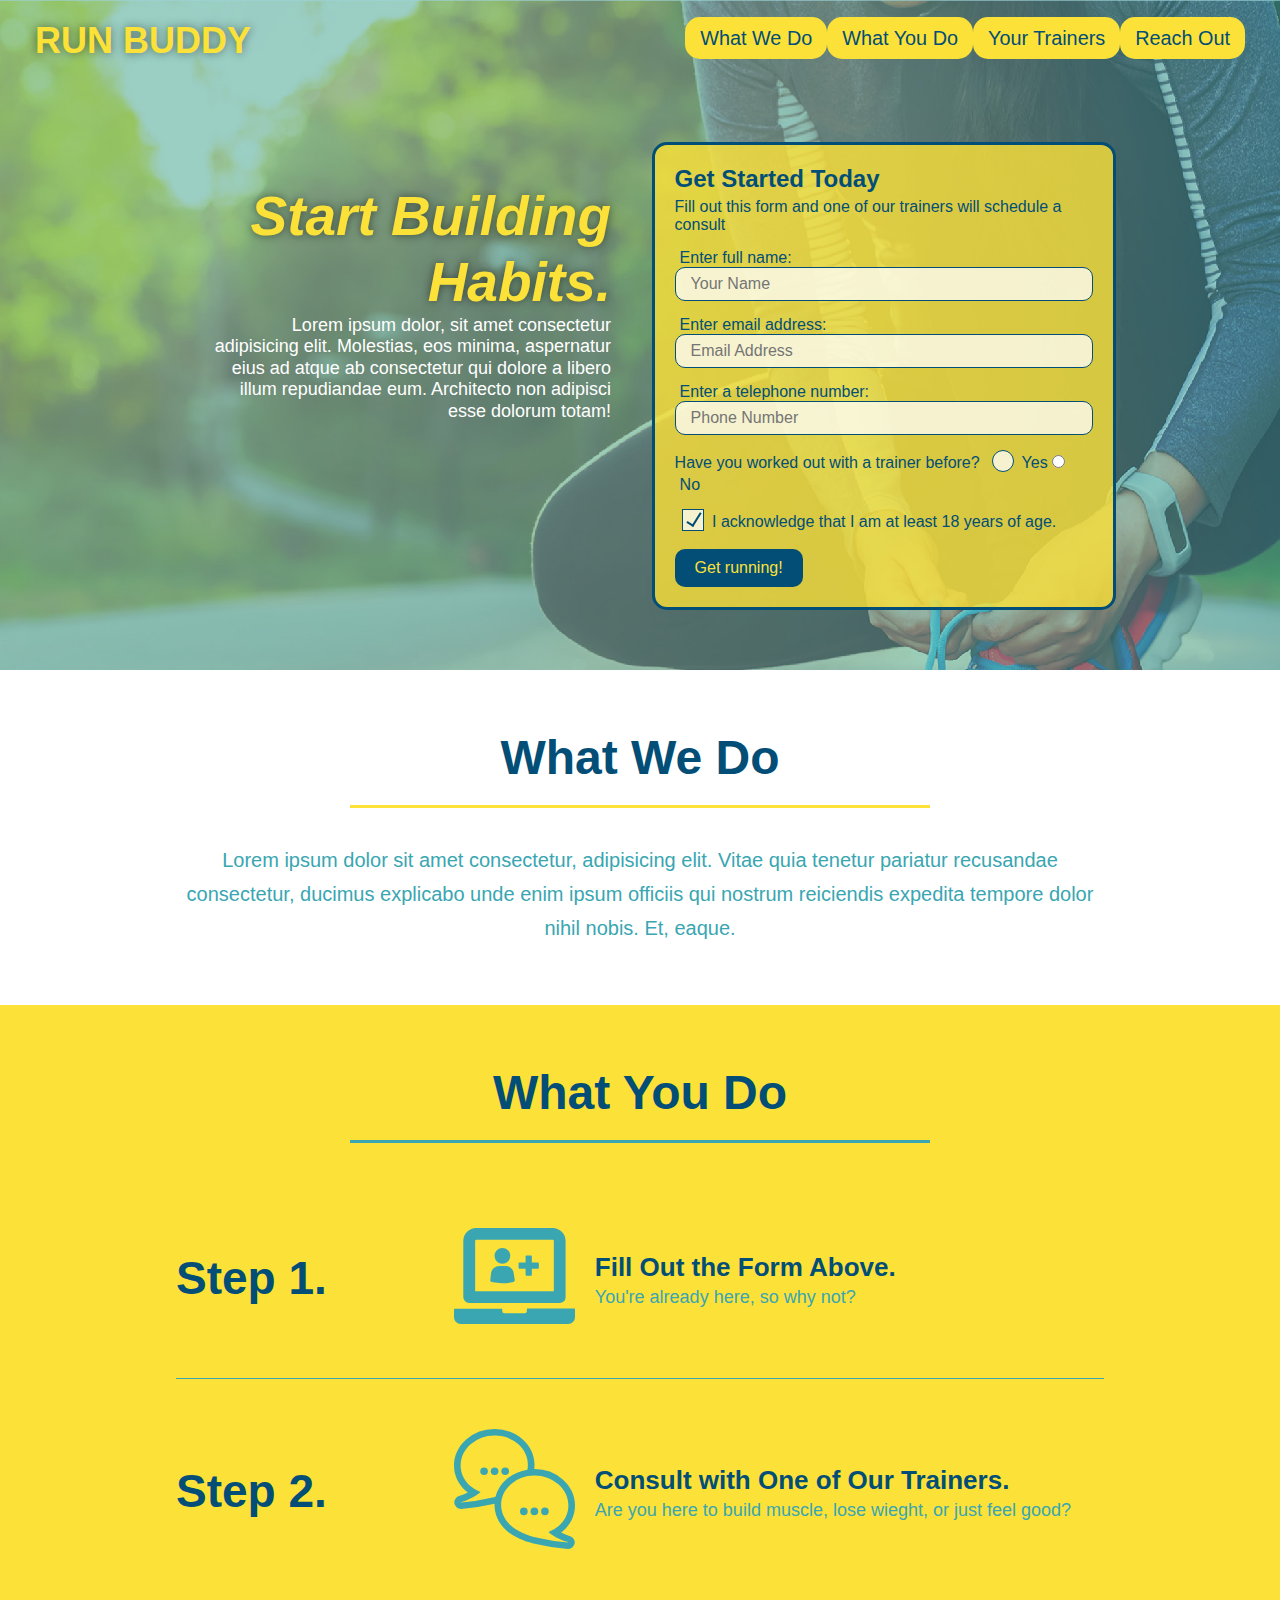
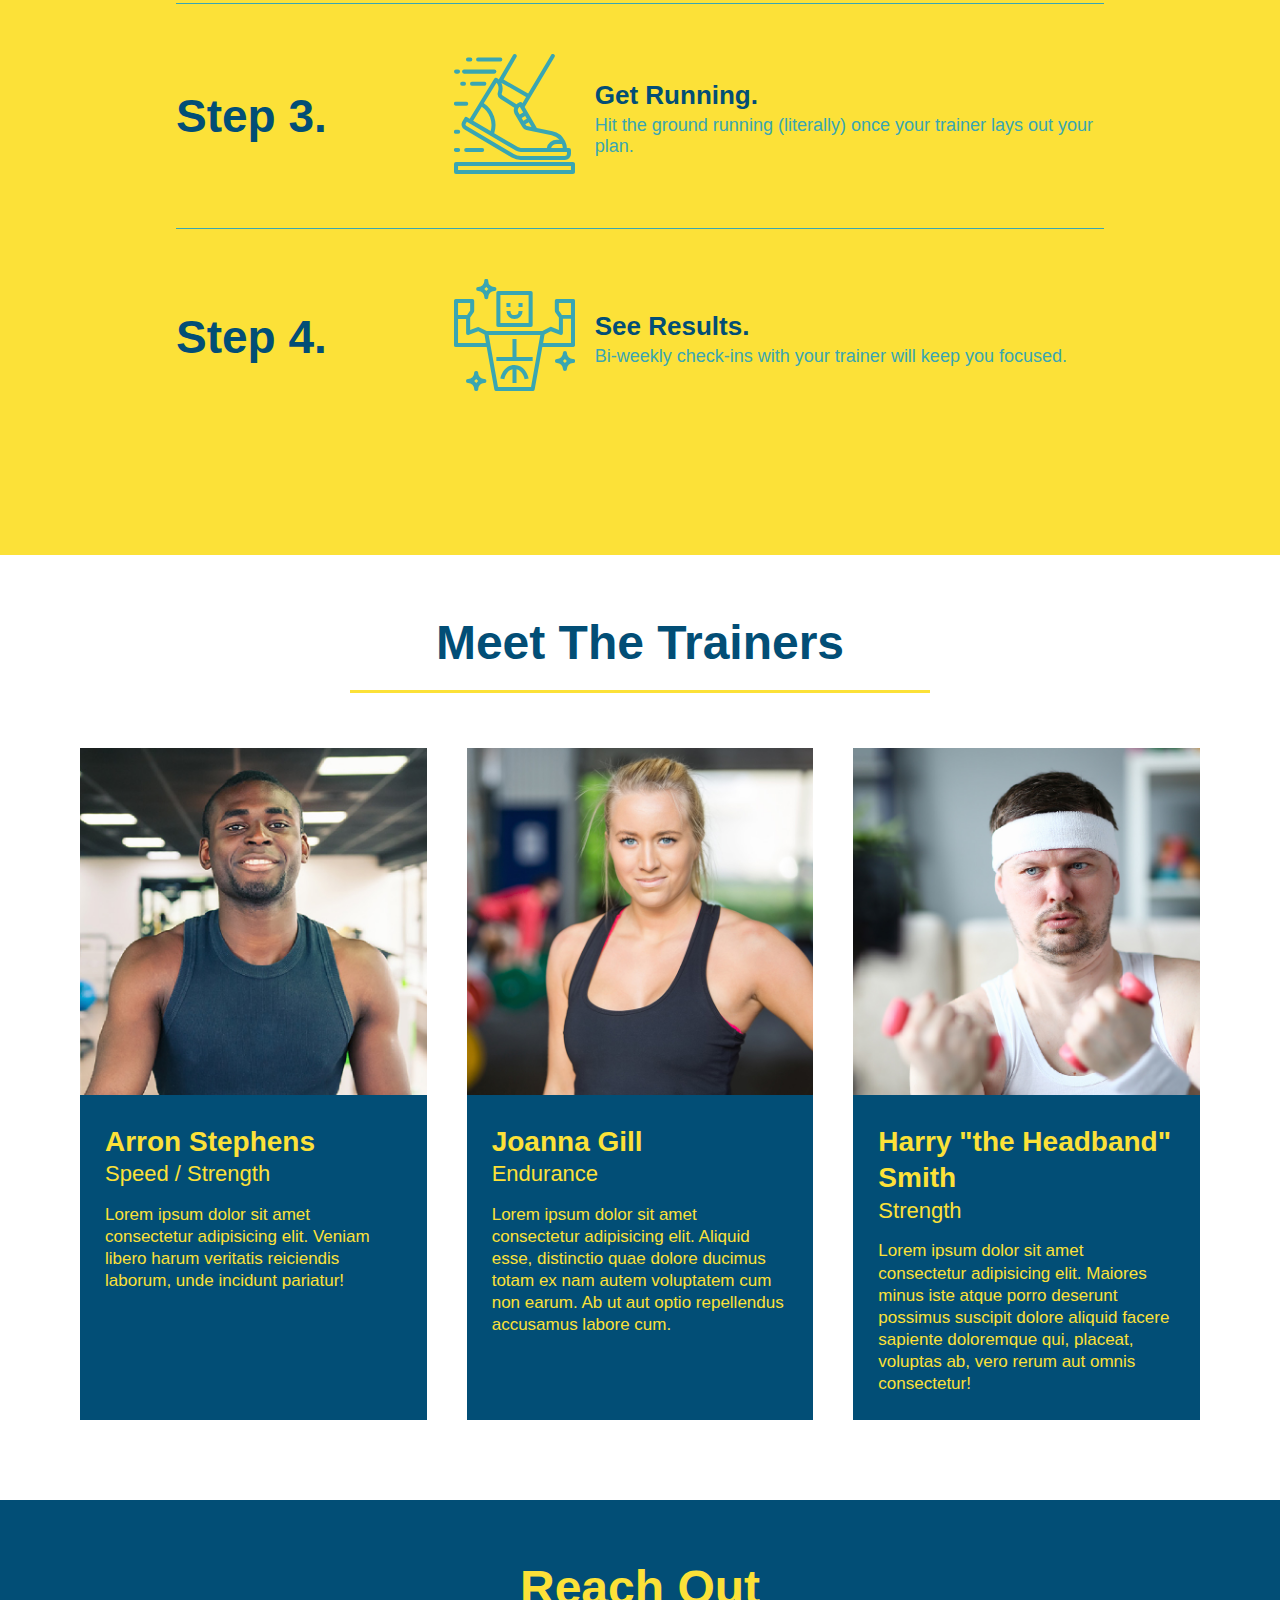
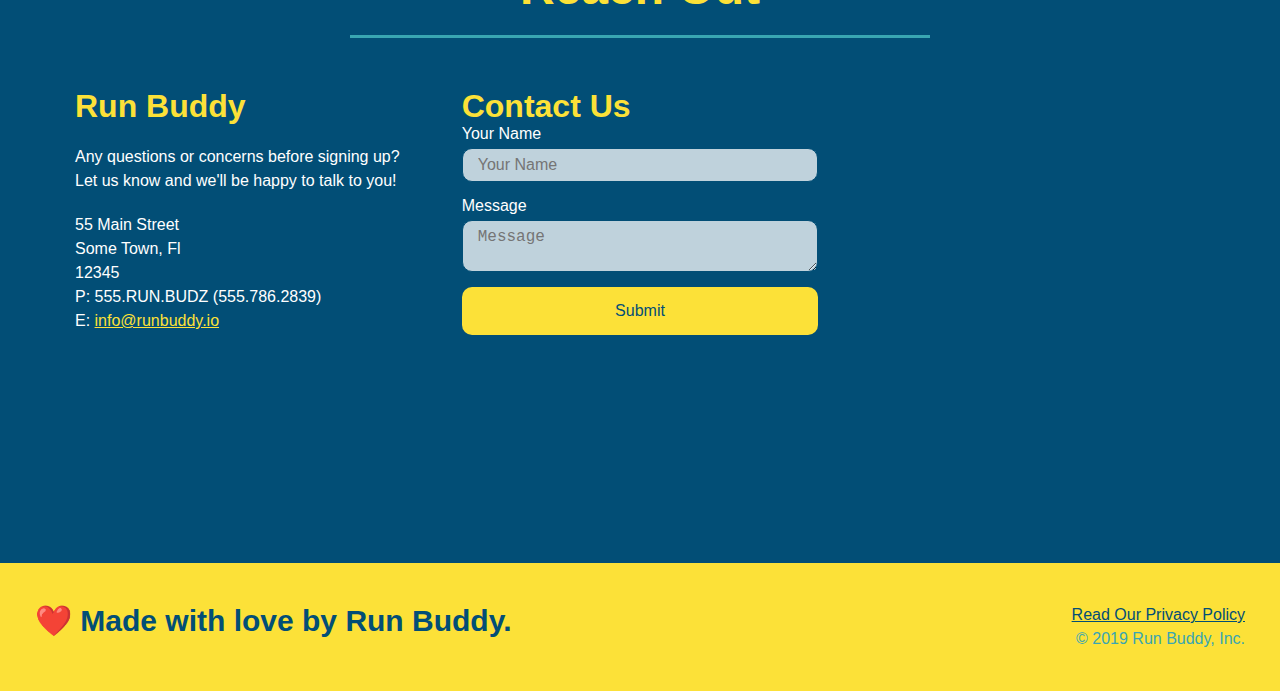
<file: index.html>
<!DOCTYPE html>
<html lang="en">
    <head>
        <meta charset="UTF-8" />
        <meta name="viewport" content="width=device-width, initial-scale=1.0" />
        <title>Run Buddy</title>

        <link rel="stylesheet" href="./assets/css/style.css" />

    </head>

    <body>
        <!-- navigation -->
        <header>
            <h1>
                <a href="/">RUN BUDDY</a>
            </h1>
            <nav>
                <ul>
                    <li>
                        <a href="#what-we-do">What We Do</a>
                    </li>
                    <li>
                        <a href="#what-you-do">What You Do</a>
                    </li>
                    <li>
                        <a href="#your-trainers">Your Trainers</a>
                    </li>
                    <li>
                        <a href="#reach-out">Reach Out</a>
                    </li>
                </ul>
            </nav>
        </header>
        
        <!-- hero/jumbotron -->
        <section class="hero">
            <div class="hero-cta">
                <h2>Start Building Habits.</h2>
                <p>
                    Lorem ipsum dolor, sit amet consectetur adipisicing elit. Molestias, eos minima, aspernatur eius ad atque ab consectetur qui dolore a libero illum repudiandae eum. Architecto non adipisci esse dolorum totam!
                </p>
            </div>
            <div class="hero-form">
                <h3>Get Started Today</h3>
                <p>Fill out this form and one of our trainers will schedule a consult</p>
                <form>
                    <label for="name">Enter full name:</label>
                    <input type="text" placeholder="Your Name" name="name" id="name" class="form-input"/>
                    <label for="email">Enter email address:</label>
                    <input type="email" placeholder="Email Address" name="email" id="email" class="form-input"/>
                    <label for="phone">Enter a telephone number:</label>
                    <input type="tel" placeholder="Phone Number" name="phone" id="phone" class="form-input"/>
                    <p>
                        Have you worked out with a trainer before?
                        <span class="radio-wrapper">
                            <input type="radio" name="trainer-confirm" id="trainer-yes" />
                            <label for="trainer-yes">Yes</label>
                        </span>
                        <span class="radio-wrapper"></span>    
                            <input type="radio" name="trainer-confirm" id="trainer-no" />
                            <label for="trainer-no">No</label>
                        </span>
                    </p>
                    <p>
                        <span class="checkbox-wrapper">
                            <input type="checkbox" name="age-confirm" id="checkbox"  />
                            <label for="checkbox">
                            I acknowledge that I am at least 18 years of age.
                            </label>
                        </span>
                    </p>
                    <button type="submit">
                        Get running!
                    </button>
                </form>
            </div>
        </section>
        <!-- end hero -->

        <!-- "what we do" section-->
        <section id="what-we-do" class="intro">
            <div class="flex-row">
                <h2 class="section-title primary-border">What We Do</h2>
            </div>
            <div class="flex-row">    
                <P>
                    Lorem ipsum dolor sit amet consectetur, adipisicing elit. Vitae quia tenetur pariatur recusandae consectetur, ducimus explicabo unde enim ipsum officiis qui nostrum reiciendis expedita tempore dolor nihil nobis. Et, eaque.
                </P>
            </div>
        </section>

        <!-- "What you do" section -->
        <section id="what-you-do" class="steps">
            <div class="flex-row">
                <h2 class="section-title secondary-border">What You Do</h2>
            </div>


            <div class="step">
                <h3>Step 1.</h3>
                <div class="step-info">
                    <div class="step-img">
                        <img src="./assets/images/step-1.svg" alt="" />
                    </div>
                    <div class="step-text">
                        <h4>Fill Out the Form Above.</h4>
                        <p>You're already here, so why not?</p>
                    </div>
                </div>
            </div>



            
            <div class="step">
                <h3>Step 2.</h3>
                <div class="step-info">
                    <div class="step-img">
                        <img src="./assets/images/step-2.svg" alt="" />
                    </div>
                    <div class="step-text">
                        <h4>Consult with One of Our Trainers.</h4>
                        <p>Are you here to build muscle, lose wieght, or just feel good?</p>
                    </div>
                </div>
            </div>    


            
            <div class="step">
                <h3>Step 3.</h3>
                <div class="step-info">
                    <div class="step-img">
                        <img src="./assets/images/step-3.svg" alt="" />
                    </div>
                    <div class="step-text">
                        <h4>Get Running.</h4>
                        <p>Hit the ground running (literally) once your trainer lays out your plan.</p>
                    </div>
                </div>
            </div>



            
            <div class="step">
                <h3>Step 4.</h3>
                <div class="step-info">
                    <div class="step-img">
                        <img src="./assets/images/step-4.svg" alt="" />
                    </div>
                    <div class="step-text">
                        <h4>See Results.</h4>
                        <p>Bi-weekly check-ins with your trainer will keep you focused.</p>
                    </div>
                </div>
            </div>


        </section>

        <!-- "meet the trainers" section -->
        <section id="your-trainers">
            <div class="flex-row">
                <h2 class="section-title primary-border">
                Meet The Trainers
                </h2>
            </div>

            <div class="trainers">
                <!-- first trainer bio -->
                <article class="trainer">
                    <img src="./assets/images/trainer-1.jpg" 
                    alt="Arron Stephens in his workout gear, ready to pump iron." />
                    <div class="trainer-bio">
                        <h3 class="trainer-name">Arron Stephens</h3>
                        <h4 class="trainer-role">Speed / Strength</h4>
                        <p>
                            Lorem ipsum dolor sit amet consectetur adipisicing elit. Veniam libero harum veritatis reiciendis laborum, unde incidunt pariatur!
                        </p>
                    </div>
                </article>

                <!-- second trainer bio -->
                <article class="trainer">
                    <img src="./assets/images/trainer-2.jpg" 
                    alt="Joanna cooling off after a long run." />
                    <div class="trainer-bio">
                        <h3 class="trainer-name">Joanna Gill</h3>
                        <h4 class="trainer-role">Endurance</h4>
                        <p>
                            Lorem ipsum dolor sit amet consectetur adipisicing elit. Aliquid esse, distinctio quae dolore ducimus totam ex nam autem voluptatem cum non earum. Ab ut aut optio repellendus accusamus labore cum.
                        </p>
                    </div>
                </article>
                
                <!-- third trainer bio -->
                <article class="trainer">
                    <img src="./assets/images/trainer-3.jpg"
                    alt="Harry Smith wearing a signature headband." />
                    <div class="trainer-bio">
                        <h3 class="trainer-name">Harry "the Headband" Smith</h3>
                        <h4 class="trainer-role">Strength</h4>
                        <p>
                            Lorem ipsum dolor sit amet consectetur adipisicing elit. Maiores minus iste atque porro deserunt possimus suscipit dolore aliquid facere sapiente doloremque qui, placeat, voluptas ab, vero rerum aut omnis consectetur!
                        </p>
                    </div>
                </article>
            </div>

        </section>

        <!-- "reach out" -->
        <section id="reach-out" class="contact">
            <div class="flex-row">
                <h2 class="section-title secondary-border">Reach Out</h2>
            </div>
            <div class="contact-info">

                <div>
                    <h3>Run Buddy</h3>
                    <p>
                        Any questions or concerns before signing up?
                        <br />
                        Let us know and we'll be happy to talk to  you!
                    </p>

                    <address>
                        55 Main Street <br/>
                        Some Town, Fl <br/>
                        12345 <br/>
                        P: 555.RUN.BUDZ (555.786.2839)<br/>
                        E: <a href="mailto:info@runbuddy.io">info@runbuddy.io</a>
                    </address>  

                </div>

                <div class="contact-form">
                    <h3>Contact Us</h3>
                    <form>
                        <label for="contact-name">Your Name</label>
                        <input type="text" id="contact-name" placeholder="Your Name" />
                    
                        <label for="contact-message">Message</label>
                        <textarea id="contact-message" placeholder="Message"></textarea>
                    
                        <button type="submit">Submit</button>
                        </form>
                </div>
                
                <iframe src="https://www.google.com/maps/embed?pb=!1m18!1m12!1m3!1d3502.911485963418!2d-81.2022485845712!3d28.602432092192704!2m3!1f0!2f0!3f0!3m2!1i1024!2i768!4f13.1!3m3!1m2!1s0x88e7685d6a0a495f%3A0x5fd59b92b3c79bab!2sUniversity%20of%20Central%20Florida!5e0!3m2!1sen!2sus!4v1629569131053!5m2!1sen!2sus" 
                style="border:0;" 
                allowfullscreen="" 
                ="lazy">
                </iframe>

            </div>


                

            </div>
        </section>

        <!-- footer -->
        <footer>
            <h2>❤️ Made with love by Run Buddy.</h2>
            <div>
                <a href="./privacy-policy.html">Read Our Privacy Policy</a><br/>
                &copy; 2019 Run Buddy, Inc.
            </div>
        </footer>
        
    </body>

</html>
</file>
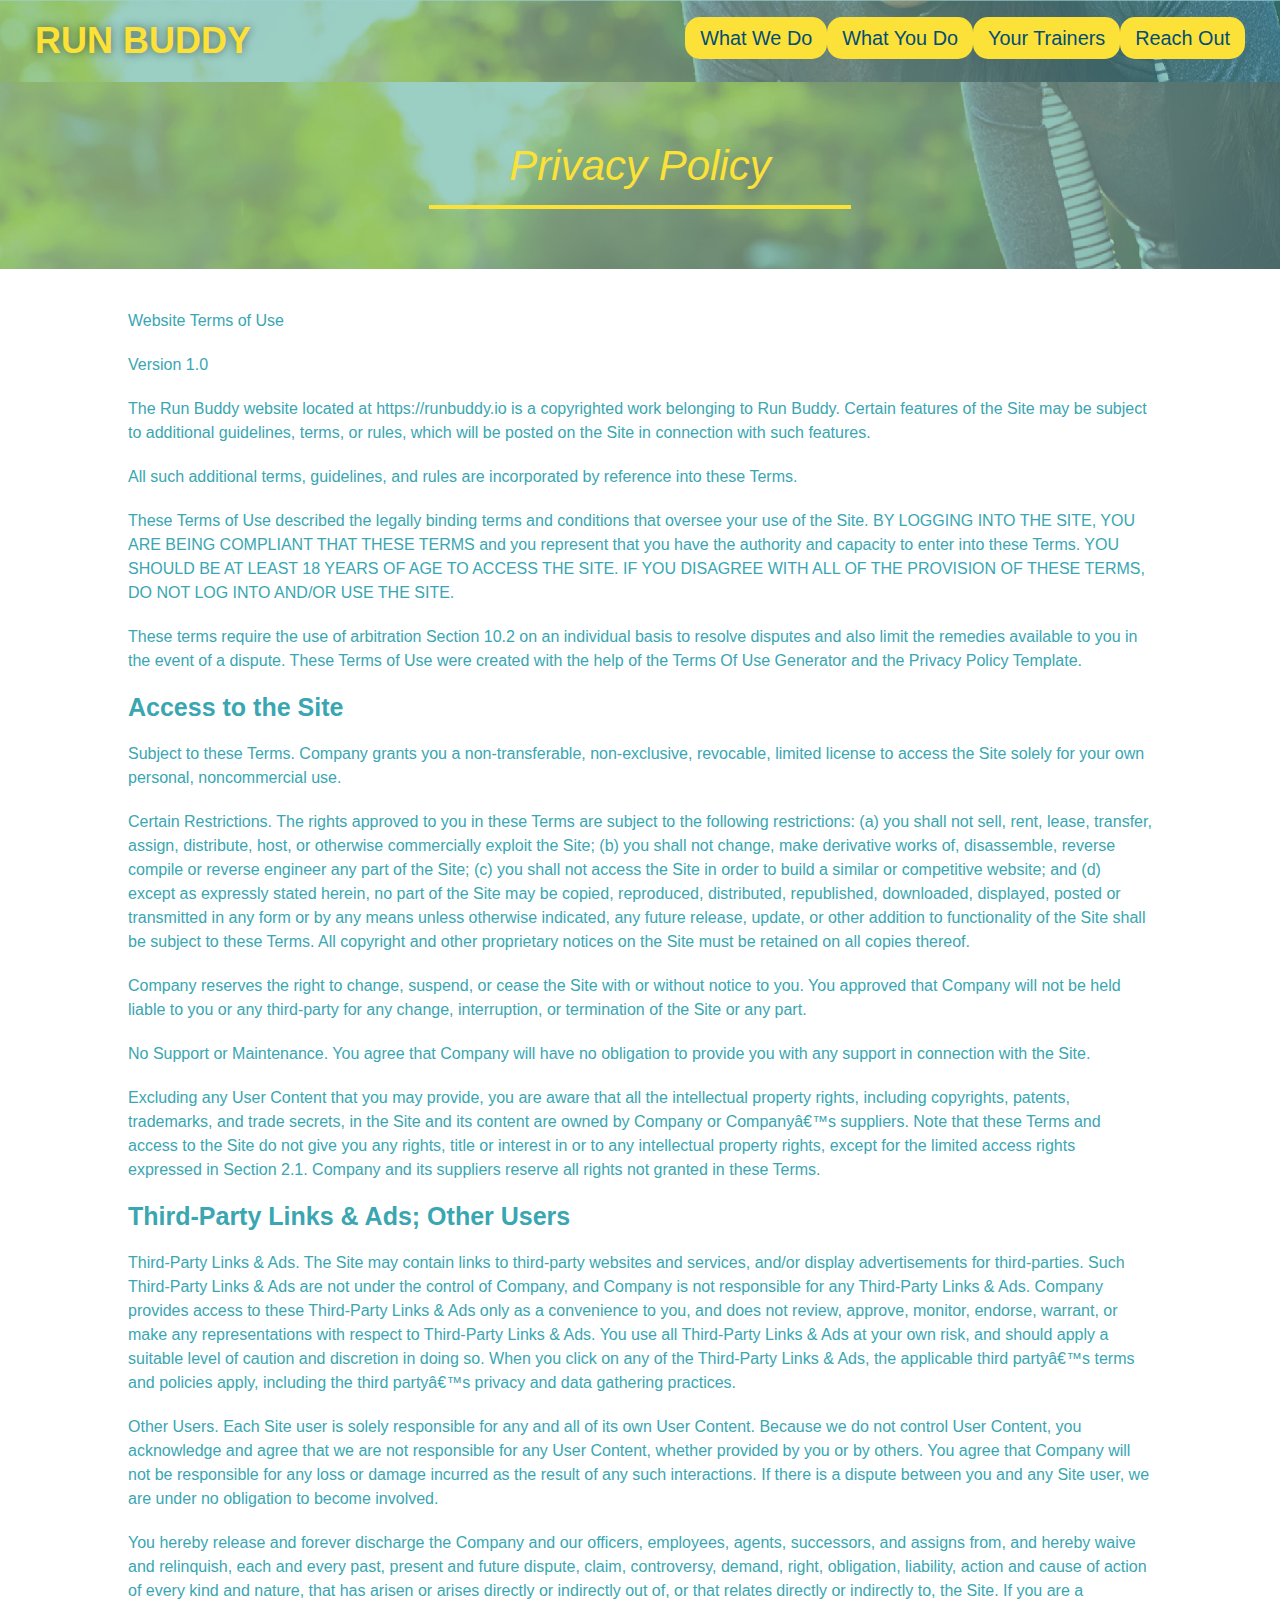
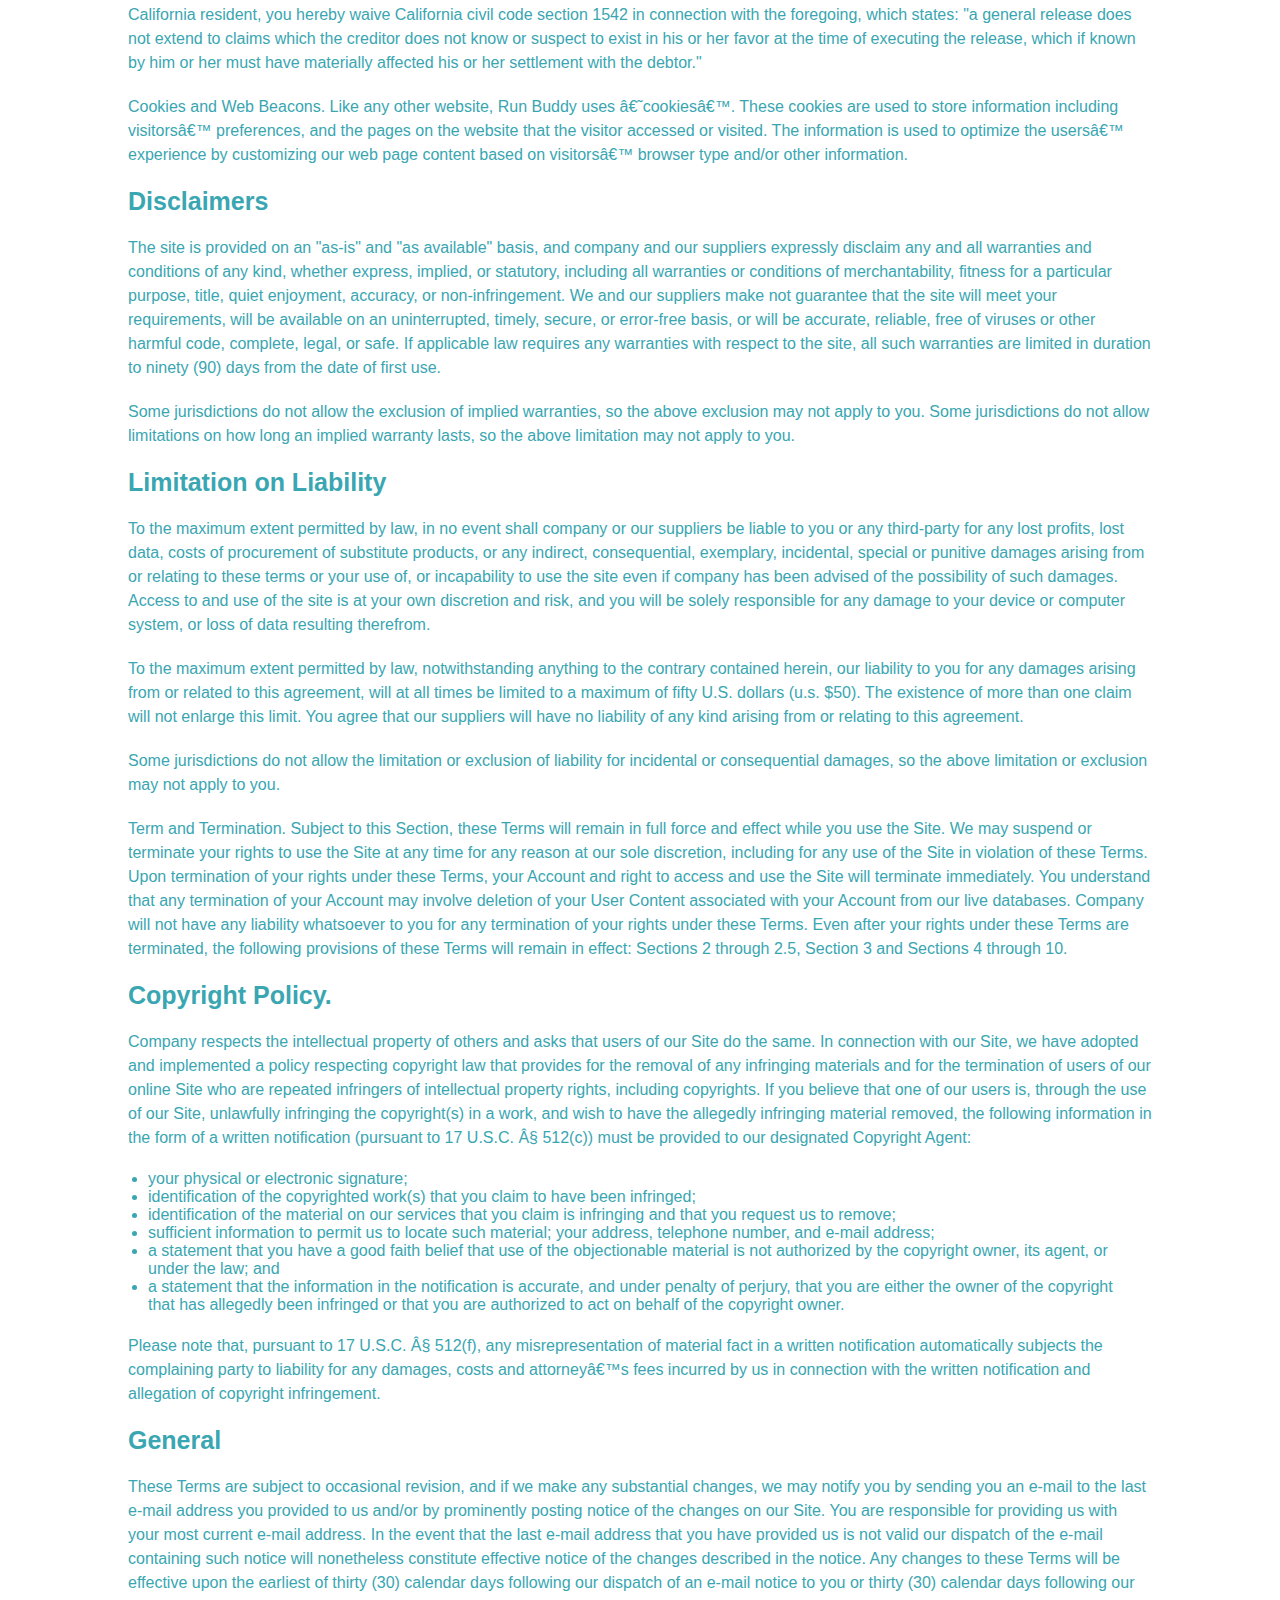
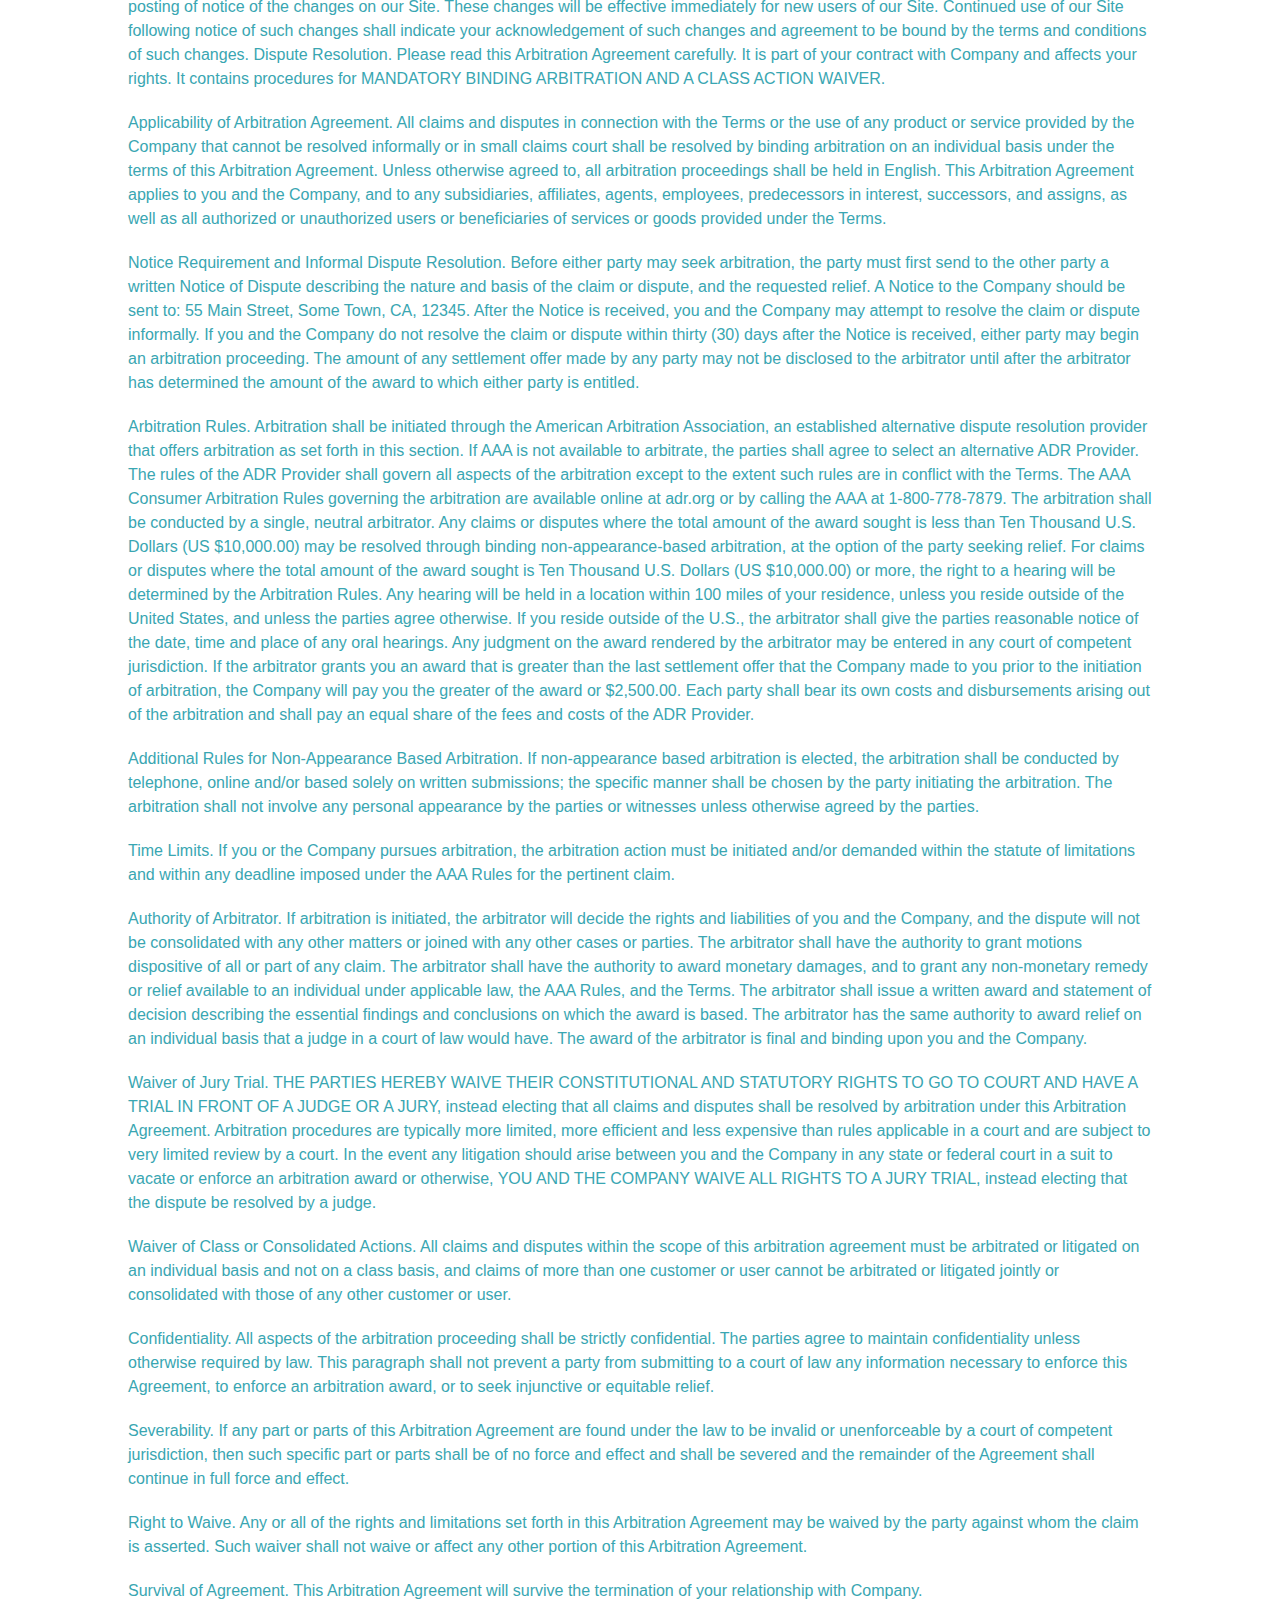
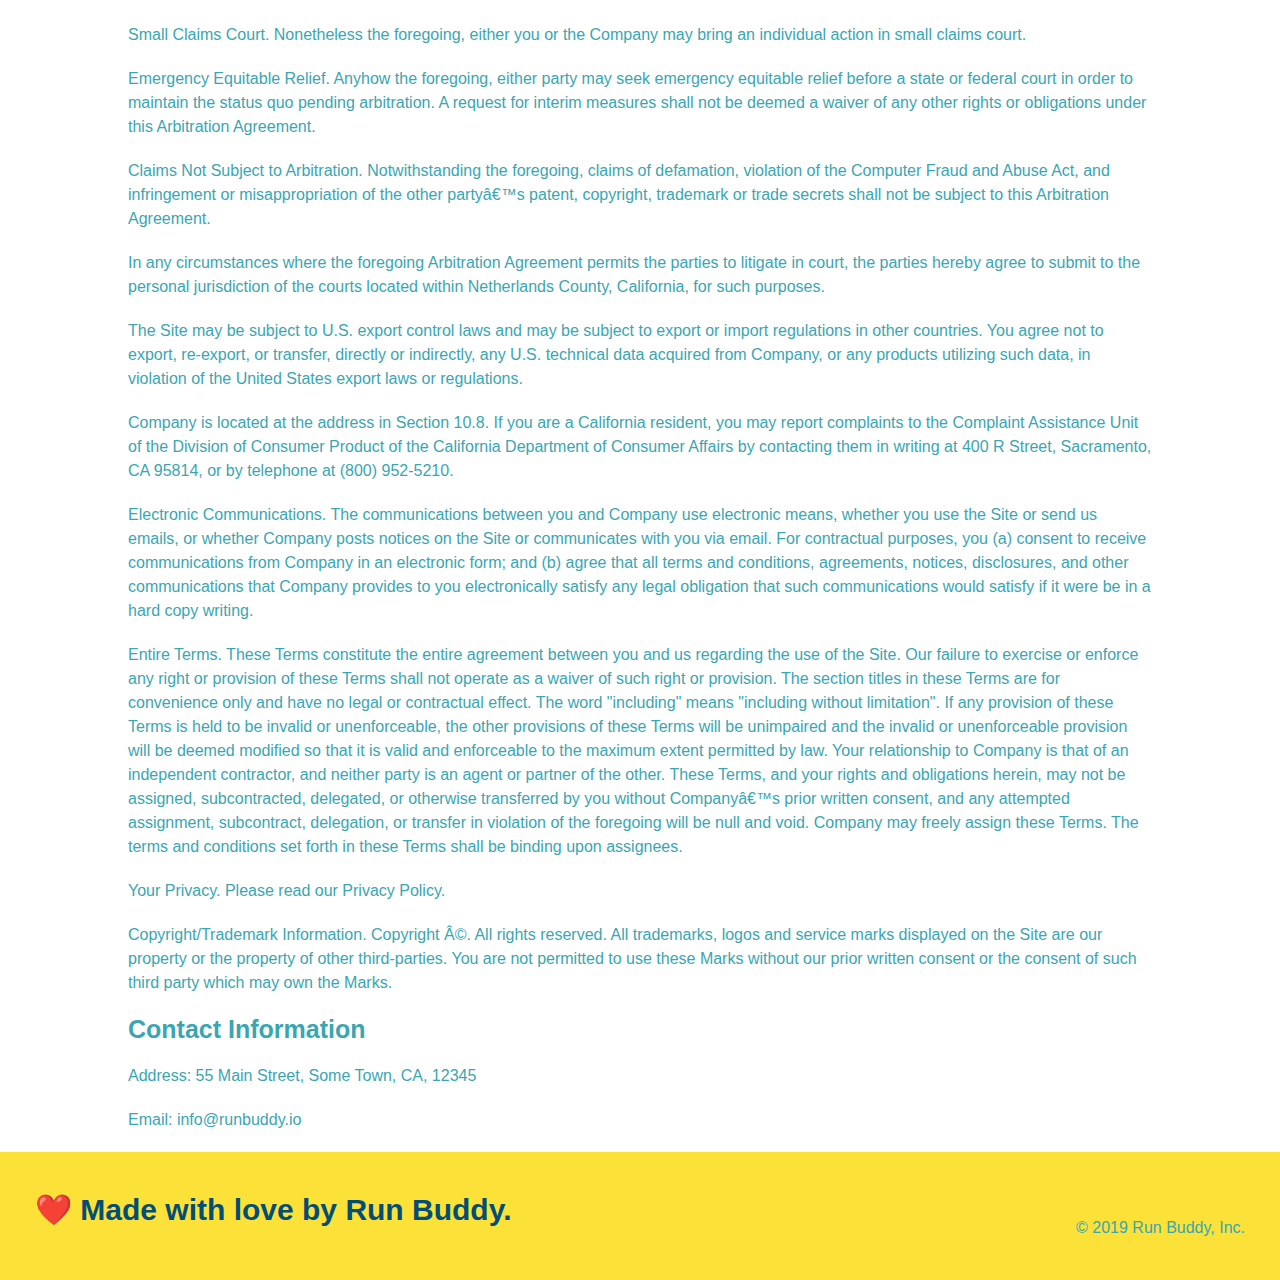
<file: privacy-policy.html>
<!DOCTYPE html>
<html lang="en">
    <head>
        <meta charset="UTF-8" />
        <meta name="viewport" content="width=device-width, initial-scale=1.0" />
        <title>Privacy Policy - Run Buddy</title>
        
        <link rel="stylesheet" href="./assets/css/style.css" />
        <link rel="stylesheet" href="./assets/css/secondary-styles.css" />
        
    </head>
    <body>
        <!-- navigation -->
        <header>
            <h1>
                <a href="/">RUN BUDDY</a>
            </h1>
            <nav>
                <ul>
                    <li>
                        <a href="./index.html#what-we-do">What We Do</a>
                    </li>
                    <li>
                        <a href="./index.html#what-you-do">What You Do</a>
                    </li>
                    <li>
                        <a href="./index.html#your-trainers">Your Trainers</a>
                    </li>
                    <li>
                        <a href="./index.html#reach-out">Reach Out</a>
                    </li>
                </ul>
            </nav>
        </header>

        <section class="hero">
            <h2 class="page-title">
                Privacy Policy
            </h2>
        </section>

        <article class="secondary-content">
            
      <p>
        Website Terms of Use
      </p>

      <p>
        Version 1.0
      </p>

      <p>
        The Run Buddy website located at https://runbuddy.io is a copyrighted work belonging to Run Buddy. Certain
        features of the Site may be subject to additional guidelines, terms, or rules, which will be posted on the Site
        in connection with such features.
      </p>

      <p>
        All such additional terms, guidelines, and rules are incorporated by reference into these Terms.
      </p>

      <p>
        These Terms of Use described the legally binding terms and conditions that oversee your use of the Site. BY
        LOGGING INTO THE SITE, YOU ARE BEING COMPLIANT THAT THESE TERMS and you represent that you have the authority
        and capacity to enter into these Terms. YOU SHOULD BE AT LEAST 18 YEARS OF AGE TO ACCESS THE SITE. IF YOU
        DISAGREE WITH ALL OF THE PROVISION OF THESE TERMS, DO NOT LOG INTO AND/OR USE THE SITE.
      </p>

      <p>
        These terms require the use of arbitration Section 10.2 on an individual basis to resolve disputes and also
        limit the remedies available to you in the event of a dispute. These Terms of Use were created with the help of
        the Terms Of Use Generator and the Privacy Policy Template.
      </p>

      <h3>
        Access to the Site
      </h3>

      <p>
        Subject to these Terms. Company grants you a non-transferable, non-exclusive, revocable, limited license to
        access the Site solely for your own personal, noncommercial use.
      </p>

      <p>
        Certain Restrictions. The rights approved to you in these Terms are subject to the following restrictions: (a)
        you shall not sell, rent, lease, transfer, assign, distribute, host, or otherwise commercially exploit the Site;
        (b) you shall not change, make derivative works of, disassemble, reverse compile or reverse engineer any part of
        the Site; (c) you shall not access the Site in order to build a similar or competitive website; and (d) except
        as expressly stated herein, no part of the Site may be copied, reproduced, distributed, republished, downloaded,
        displayed, posted or transmitted in any form or by any means unless otherwise indicated, any future release,
        update, or other addition to functionality of the Site shall be subject to these Terms. All copyright and other
        proprietary notices on the Site must be retained on all copies thereof.
      </p>

      <p>
        Company reserves the right to change, suspend, or cease the Site with or without notice to you. You approved
        that Company will not be held liable to you or any third-party for any change, interruption, or termination of
        the Site or any part.
      </p>

      <p>
        No Support or Maintenance. You agree that Company will have no obligation to provide you with any support in
        connection with the Site.
      </p>

      <p>
        Excluding any User Content that you may provide, you are aware that all the intellectual property rights,
        including copyrights, patents, trademarks, and trade secrets, in the Site and its content are owned by Company
        or Companyâ€™s suppliers. Note that these Terms and access to the Site do not give you any rights, title or
        interest in or to any intellectual property rights, except for the limited access rights expressed in Section
        2.1. Company and its suppliers reserve all rights not granted in these Terms.
      </p>

      <h3>
        Third-Party Links & Ads; Other Users
      </h3>

      <p>
        Third-Party Links & Ads. The Site may contain links to third-party websites and services, and/or display
        advertisements for third-parties. Such Third-Party Links & Ads are not under the control of Company, and Company
        is not responsible for any Third-Party Links & Ads. Company provides access to these Third-Party Links & Ads
        only as a convenience to you, and does not review, approve, monitor, endorse, warrant, or make any
        representations with respect to Third-Party Links & Ads. You use all Third-Party Links & Ads at your own risk,
        and should apply a suitable level of caution and discretion in doing so. When you click on any of the
        Third-Party Links & Ads, the applicable third partyâ€™s terms and policies apply, including the third partyâ€™s
        privacy and data gathering practices.
      </p>

      <p>
        Other Users. Each Site user is solely responsible for any and all of its own User Content. Because we do not
        control User Content, you acknowledge and agree that we are not responsible for any User Content, whether
        provided by you or by others. You agree that Company will not be responsible for any loss or damage incurred as
        the result of any such interactions. If there is a dispute between you and any Site user, we are under no
        obligation to become involved.
      </p>

      <p>
        You hereby release and forever discharge the Company and our officers, employees, agents, successors, and
        assigns from, and hereby waive and relinquish, each and every past, present and future dispute, claim,
        controversy, demand, right, obligation, liability, action and cause of action of every kind and nature, that has
        arisen or arises directly or indirectly out of, or that relates directly or indirectly to, the Site. If you are
        a California resident, you hereby waive California civil code section 1542 in connection with the foregoing,
        which states: "a general release does not extend to claims which the creditor does not know or suspect to exist
        in his or her favor at the time of executing the release, which if known by him or her must have materially
        affected his or her settlement with the debtor."
      </p>

      <p>
        Cookies and Web Beacons. Like any other website, Run Buddy uses â€˜cookiesâ€™. These cookies are used to store
        information including visitorsâ€™ preferences, and the pages on the website that the visitor accessed or visited.
        The information is used to optimize the usersâ€™ experience by customizing our web page content based on visitorsâ€™
        browser type and/or other information.
      </p>

      <h3>
        Disclaimers
      </h3>

      <p>
        The site is provided on an "as-is" and "as available" basis, and company and our suppliers expressly disclaim
        any and all warranties and conditions of any kind, whether express, implied, or statutory, including all
        warranties or conditions of merchantability, fitness for a particular purpose, title, quiet enjoyment, accuracy,
        or non-infringement. We and our suppliers make not guarantee that the site will meet your requirements, will be
        available on an uninterrupted, timely, secure, or error-free basis, or will be accurate, reliable, free of
        viruses or other harmful code, complete, legal, or safe. If applicable law requires any warranties with respect
        to the site, all such warranties are limited in duration to ninety (90) days from the date of first use.
      </p>

      <p>
        Some jurisdictions do not allow the exclusion of implied warranties, so the above exclusion may not apply to
        you. Some jurisdictions do not allow limitations on how long an implied warranty lasts, so the above limitation
        may not apply to you.
      </p>

      <h3>
        Limitation on Liability
      </h3>

      <p>
        To the maximum extent permitted by law, in no event shall company or our suppliers be liable to you or any
        third-party for any lost profits, lost data, costs of procurement of substitute products, or any indirect,
        consequential, exemplary, incidental, special or punitive damages arising from or relating to these terms or
        your use of, or incapability to use the site even if company has been advised of the possibility of such
        damages. Access to and use of the site is at your own discretion and risk, and you will be solely responsible
        for any damage to your device or computer system, or loss of data resulting therefrom.
      </p>

      <p>
        To the maximum extent permitted by law, notwithstanding anything to the contrary contained herein, our liability
        to you for any damages arising from or related to this agreement, will at all times be limited to a maximum of
        fifty U.S. dollars (u.s. $50). The existence of more than one claim will not enlarge this limit. You agree that
        our suppliers will have no liability of any kind arising from or relating to this agreement.
      </p>

      <p>
        Some jurisdictions do not allow the limitation or exclusion of liability for incidental or consequential
        damages, so the above limitation or exclusion may not apply to you.
      </p>

      <p>
        Term and Termination. Subject to this Section, these Terms will remain in full force and effect while you use
        the Site. We may suspend or terminate your rights to use the Site at any time for any reason at our sole
        discretion, including for any use of the Site in violation of these Terms. Upon termination of your rights under
        these Terms, your Account and right to access and use the Site will terminate immediately. You understand that
        any termination of your Account may involve deletion of your User Content associated with your Account from our
        live databases. Company will not have any liability whatsoever to you for any termination of your rights under
        these Terms. Even after your rights under these Terms are terminated, the following provisions of these Terms
        will remain in effect: Sections 2 through 2.5, Section 3 and Sections 4 through 10.
      </p>

      <h3>
        Copyright Policy.
      </h3>

      <p>
        Company respects the intellectual property of others and asks that users of our Site do the same. In connection
        with our Site, we have adopted and implemented a policy respecting copyright law that provides for the removal
        of any infringing materials and for the termination of users of our online Site who are repeated infringers of
        intellectual property rights, including copyrights. If you believe that one of our users is, through the use of
        our Site, unlawfully infringing the copyright(s) in a work, and wish to have the allegedly infringing material
        removed, the following information in the form of a written notification (pursuant to 17 U.S.C. Â§ 512(c)) must
        be provided to our designated Copyright Agent:
      </p>

      <ul>
        <li>
          your physical or electronic signature;
        </li>
        <li>
          identification of the copyrighted work(s) that you claim to have been infringed;
        </li>
        <li>
          identification of the material on our services that you claim is infringing and that you request us to remove;
        </li>
        <li>
          sufficient information to permit us to locate such material; your address, telephone number, and e-mail
          address;
        </li>
        <li>
          a statement that you have a good faith belief that use of the objectionable material is not authorized by the
          copyright owner, its agent, or under the law; and
        </li>
        <li>
          a statement that the information in the notification is accurate, and under penalty of perjury, that you are
          either the owner of the copyright that has allegedly been infringed or that you are authorized to act on
          behalf of the copyright owner.
        </li>
      </ul>

      <p>
        Please note that, pursuant to 17 U.S.C. Â§ 512(f), any misrepresentation of material fact in a written
        notification automatically subjects the complaining party to liability for any damages, costs and attorneyâ€™s
        fees incurred by us in connection with the written notification and allegation of copyright infringement.
      </p>

      <h3>
        General
      </h3>

      <p>
        These Terms are subject to occasional revision, and if we make any substantial changes, we may notify you by
        sending you an e-mail to the last e-mail address you provided to us and/or by prominently posting notice of the
        changes on our Site. You are responsible for providing us with your most current e-mail address. In the event
        that the last e-mail address that you have provided us is not valid our dispatch of the e-mail containing such
        notice will nonetheless constitute effective notice of the changes described in the notice. Any changes to these
        Terms will be effective upon the earliest of thirty (30) calendar days following our dispatch of an e-mail
        notice to you or thirty (30) calendar days following our posting of notice of the changes on our Site. These
        changes will be effective immediately for new users of our Site. Continued use of our Site following notice of
        such changes shall indicate your acknowledgement of such changes and agreement to be bound by the terms and
        conditions of such changes. Dispute Resolution. Please read this Arbitration Agreement carefully. It is part of
        your contract with Company and affects your rights. It contains procedures for MANDATORY BINDING ARBITRATION AND
        A CLASS ACTION WAIVER.
      </p>

      <p>
        Applicability of Arbitration Agreement. All claims and disputes in connection with the Terms or the use of any
        product or service provided by the Company that cannot be resolved informally or in small claims court shall be
        resolved by binding arbitration on an individual basis under the terms of this Arbitration Agreement. Unless
        otherwise agreed to, all arbitration proceedings shall be held in English. This Arbitration Agreement applies to
        you and the Company, and to any subsidiaries, affiliates, agents, employees, predecessors in interest,
        successors, and assigns, as well as all authorized or unauthorized users or beneficiaries of services or goods
        provided under the Terms.
      </p>

      <p>
        Notice Requirement and Informal Dispute Resolution. Before either party may seek arbitration, the party must
        first send to the other party a written Notice of Dispute describing the nature and basis of the claim or
        dispute, and the requested relief. A Notice to the Company should be sent to: 55 Main Street, Some Town, CA,
        12345. After the Notice is received, you and the Company may attempt to resolve the claim or dispute informally.
        If you and the Company do not resolve the claim or dispute within thirty (30) days after the Notice is received,
        either party may begin an arbitration proceeding. The amount of any settlement offer made by any party may not
        be disclosed to the arbitrator until after the arbitrator has determined the amount of the award to which either
        party is entitled.
      </p>

      <p>
        Arbitration Rules. Arbitration shall be initiated through the American Arbitration Association, an established
        alternative dispute resolution provider that offers arbitration as set forth in this section. If AAA is not
        available to arbitrate, the parties shall agree to select an alternative ADR Provider. The rules of the ADR
        Provider shall govern all aspects of the arbitration except to the extent such rules are in conflict with the
        Terms. The AAA Consumer Arbitration Rules governing the arbitration are available online at adr.org or by
        calling the AAA at 1-800-778-7879. The arbitration shall be conducted by a single, neutral arbitrator. Any
        claims or disputes where the total amount of the award sought is less than Ten Thousand U.S. Dollars (US
        $10,000.00) may be resolved through binding non-appearance-based arbitration, at the option of the party seeking
        relief. For claims or disputes where the total amount of the award sought is Ten Thousand U.S. Dollars (US
        $10,000.00) or more, the right to a hearing will be determined by the Arbitration Rules. Any hearing will be
        held in a location within 100 miles of your residence, unless you reside outside of the United States, and
        unless the parties agree otherwise. If you reside outside of the U.S., the arbitrator shall give the parties
        reasonable notice of the date, time and place of any oral hearings. Any judgment on the award rendered by the
        arbitrator may be entered in any court of competent jurisdiction. If the arbitrator grants you an award that is
        greater than the last settlement offer that the Company made to you prior to the initiation of arbitration, the
        Company will pay you the greater of the award or $2,500.00. Each party shall bear its own costs and
        disbursements arising out of the arbitration and shall pay an equal share of the fees and costs of the ADR
        Provider.
      </p>

      <p>
        Additional Rules for Non-Appearance Based Arbitration. If non-appearance based arbitration is elected, the
        arbitration shall be conducted by telephone, online and/or based solely on written submissions; the specific
        manner shall be chosen by the party initiating the arbitration. The arbitration shall not involve any personal
        appearance by the parties or witnesses unless otherwise agreed by the parties.
      </p>

      <p>
        Time Limits. If you or the Company pursues arbitration, the arbitration action must be initiated and/or demanded
        within the statute of limitations and within any deadline imposed under the AAA Rules for the pertinent claim.
      </p>

      <p>
        Authority of Arbitrator. If arbitration is initiated, the arbitrator will decide the rights and liabilities of
        you and the Company, and the dispute will not be consolidated with any other matters or joined with any other
        cases or parties. The arbitrator shall have the authority to grant motions dispositive of all or part of any
        claim. The arbitrator shall have the authority to award monetary damages, and to grant any non-monetary remedy
        or relief available to an individual under applicable law, the AAA Rules, and the Terms. The arbitrator shall
        issue a written award and statement of decision describing the essential findings and conclusions on which the
        award is based. The arbitrator has the same authority to award relief on an individual basis that a judge in a
        court of law would have. The award of the arbitrator is final and binding upon you and the Company.
      </p>

      <p>
        Waiver of Jury Trial. THE PARTIES HEREBY WAIVE THEIR CONSTITUTIONAL AND STATUTORY RIGHTS TO GO TO COURT AND HAVE
        A TRIAL IN FRONT OF A JUDGE OR A JURY, instead electing that all claims and disputes shall be resolved by
        arbitration under this Arbitration Agreement. Arbitration procedures are typically more limited, more efficient
        and less expensive than rules applicable in a court and are subject to very limited review by a court. In the
        event any litigation should arise between you and the Company in any state or federal court in a suit to vacate
        or enforce an arbitration award or otherwise, YOU AND THE COMPANY WAIVE ALL RIGHTS TO A JURY TRIAL, instead
        electing that the dispute be resolved by a judge.
      </p>

      <p>
        Waiver of Class or Consolidated Actions. All claims and disputes within the scope of this arbitration agreement
        must be arbitrated or litigated on an individual basis and not on a class basis, and claims of more than one
        customer or user cannot be arbitrated or litigated jointly or consolidated with those of any other customer or
        user.
      </p>

      <p>
        Confidentiality. All aspects of the arbitration proceeding shall be strictly confidential. The parties agree to
        maintain confidentiality unless otherwise required by law. This paragraph shall not prevent a party from
        submitting to a court of law any information necessary to enforce this Agreement, to enforce an arbitration
        award, or to seek injunctive or equitable relief.
      </p>

      <p>
        Severability. If any part or parts of this Arbitration Agreement are found under the law to be invalid or
        unenforceable by a court of competent jurisdiction, then such specific part or parts shall be of no force and
        effect and shall be severed and the remainder of the Agreement shall continue in full force and effect.
      </p>

      <p>
        Right to Waive. Any or all of the rights and limitations set forth in this Arbitration Agreement may be waived
        by the party against whom the claim is asserted. Such waiver shall not waive or affect any other portion of this
        Arbitration Agreement.
      </p>

      <p>
        Survival of Agreement. This Arbitration Agreement will survive the termination of your relationship with
        Company.
      </p>

      <p>
        Small Claims Court. Nonetheless the foregoing, either you or the Company may bring an individual action in small
        claims court.
      </p>

      <p>
        Emergency Equitable Relief. Anyhow the foregoing, either party may seek emergency equitable relief before a
        state or federal court in order to maintain the status quo pending arbitration. A request for interim measures
        shall not be deemed a waiver of any other rights or obligations under this Arbitration Agreement.
      </p>

      <p>
        Claims Not Subject to Arbitration. Notwithstanding the foregoing, claims of defamation, violation of the
        Computer Fraud and Abuse Act, and infringement or misappropriation of the other partyâ€™s patent, copyright,
        trademark or trade secrets shall not be subject to this Arbitration Agreement.
      </p>

      <p>
        In any circumstances where the foregoing Arbitration Agreement permits the parties to litigate in court, the
        parties hereby agree to submit to the personal jurisdiction of the courts located within Netherlands County,
        California, for such purposes.
      </p>

      <p>
        The Site may be subject to U.S. export control laws and may be subject to export or import regulations in other
        countries. You agree not to export, re-export, or transfer, directly or indirectly, any U.S. technical data
        acquired from Company, or any products utilizing such data, in violation of the United States export laws or
        regulations.
      </p>

      <p>
        Company is located at the address in Section 10.8. If you are a California resident, you may report complaints
        to the Complaint Assistance Unit of the Division of Consumer Product of the California Department of Consumer
        Affairs by contacting them in writing at 400 R Street, Sacramento, CA 95814, or by telephone at (800) 952-5210.
      </p>

      <p>
        Electronic Communications. The communications between you and Company use electronic means, whether you use the
        Site or send us emails, or whether Company posts notices on the Site or communicates with you via email. For
        contractual purposes, you (a) consent to receive communications from Company in an electronic form; and (b)
        agree that all terms and conditions, agreements, notices, disclosures, and other communications that Company
        provides to you electronically satisfy any legal obligation that such communications would satisfy if it were be
        in a hard copy writing.
      </p>

      <p>
        Entire Terms. These Terms constitute the entire agreement between you and us regarding the use of the Site. Our
        failure to exercise or enforce any right or provision of these Terms shall not operate as a waiver of such right
        or provision. The section titles in these Terms are for convenience only and have no legal or contractual
        effect. The word "including" means "including without limitation". If any provision of these Terms is held to be
        invalid or unenforceable, the other provisions of these Terms will be unimpaired and the invalid or
        unenforceable provision will be deemed modified so that it is valid and enforceable to the maximum extent
        permitted by law. Your relationship to Company is that of an independent contractor, and neither party is an
        agent or partner of the other. These Terms, and your rights and obligations herein, may not be assigned,
        subcontracted, delegated, or otherwise transferred by you without Companyâ€™s prior written consent, and any
        attempted assignment, subcontract, delegation, or transfer in violation of the foregoing will be null and void.
        Company may freely assign these Terms. The terms and conditions set forth in these Terms shall be binding upon
        assignees.
      </p>

      <p>
        Your Privacy. Please read our Privacy Policy.
      </p>

      <p>
        Copyright/Trademark Information. Copyright Â©. All rights reserved. All trademarks, logos and service marks
        displayed on the Site are our property or the property of other third-parties. You are not permitted to use
        these Marks without our prior written consent or the consent of such third party which may own the Marks.
      </p>

      <h3>
        Contact Information
      </h3>

      <p>
        Address: 55 Main Street, Some Town, CA, 12345
      </p>

      <p>
        Email: info@runbuddy.io
      </p>

        </article>

        <footer>
            <h2>❤️ Made with love by Run Buddy.</h2>
            <div>
                <br/>
                &copy; 2019 Run Buddy, Inc.
            </div>
        </footer>
        
    </body>
</html>
</file>
<file: assets/css/style.css>
:root {
    --primary-color: #fce138;
    --secondary-color: #024e76;
    --tertiary-color: #39a6b2;
}

* {
    margin: 0;
    padding: 0;
    box-sizing: border-box;
}

body {
    
    color: var(--tertiary-color);
    font-family: Helvetica, Arial, sans-serif;
  
}

/* apply styles to <header> */
header {
    padding: 20px 35px;
    background-color: var(--tertiary-color);
    display: flex;
    justify-content: space-between;
    flex-wrap: wrap;
    position: -webkit-sticky;
    position: sticky;
    top: 0;
    background-image: url("../images/hero-bg.jpg");
    background-size: cover;
    background-position: 80%;
    background-attachment: fixed;
    z-index: 9999;

}

/* only applies to h1 when it appears inside header section */
header h1 {
    font-weight: bold;
    font-size: 36px;
    color: var(--primary-color);
    margin: 0;
    text-shadow: 0 0 10px rgba(0, 0, 0, 0.5);
}

header a {
    text-decoration: none;
    color: var(--primary-color);
}

header nav {
    margin: 7px 0;
}

header nav ul {
    display: flex;
    flex-wrap: wrap;
    justify-content: space-between;
    align-items: center;
    list-style: none;
}

header nav ul li a {
    padding: 10px 15px;
    font-weight: lighter;
    font-size: 1.55vw;
    text-shadow: 0 0 10px rgba(0, 0, 0, 0.5);
}

header nav ul li a {
    background: var(--primary-color);
    color: var(--secondary-color);
    border-radius: 15px;
    text-shadow: none;
}

footer {
    background: var(--primary-color);
    width: 100%;
    padding: 40px 35px;
    display: flex;
    justify-content: space-between;
    flex-wrap: wrap;
}

footer h2 {
    color: var(--secondary-color);
    font-size: 30px;
    margin: 0;
}

footer div {
    line-height: 1.5;
    text-align: right;
}

footer a {
    color: var(--secondary-color);
}

section {
    padding: 60px;
}

/* Hero Style Start */
.hero {
    background-image: url("../images/hero-bg.jpg");
    background-size: cover;
    background-position: 80%;
    display: flex;
    justify-content: center;
    flex-wrap: wrap;
    align-items: flex-start;
    background-attachment: fixed;
}
/* Hero Style End */

.hero-cta {
    width: 35%;
    text-align: right;
    margin: 3.5%;
    color: #fff;
    font-size: 18px;
    line-height: 1.2;
}

.hero-cta h2 {
    font-style: italic;
    font-size: 55px;
    color: var(--primary-color);
    text-shadow: 0 0 10px rgba(0, 0, 0, 0.5);
}

.hero-form {
    border: solid 3px var(--secondary-color);
    background-color: rgba(252, 225, 56, 0.8);
    padding: 20px;
    color: var(--secondary-color);
    width: 40%;
    margin: 3.5%
    box-shadow: 0 0 10px rgba(0, 0, 0, 0.5);
    border-radius: 15px;
}

.hero-form button:hover {
    background-color: var(--tertiary-color);
}

.hero-form p {
    margin: 5px 0 15px 0;
}

.hero-form h3 {
    font-size: 24px;
    margin: 0;
}

.form-input {
    border: 1px solid var(--secondary-color);
    display: block;
    padding: 7px 15px;
    font-size: 16px;
    color: var(--secondary-color);
    width: 100%;
    margin-bottom: 15px;
    border-radius: 10px;
    background-color: rgba(255,255,255,0.75);
}

.form-input:focus {
    background-color: rgba(255,255,255,1);
    outline: none;
}

.hero-form label {
    margin: 0 5px;
}

.hero-form button {
    color: var(--primary-color);
    background-color: var(--secondary-color);
    border: none;
    padding: 10px 20px;
    font-size: 16px;
    border-radius: 10px;
}

.checkbox-wrapper input, .radio-wrapper input {
    opacity: 0;
}

.checkbox-wrapper label, .radio-wrapper label {
    position: relative;
    left: 10px;
    margin: 10px;
    line-height: 1.6;
  }

  .checkbox-wrapper label::before, .radio-wrapper label::before {
    content: "";
    height: 20px;
    width: 20px;
    background: rgba(255, 255, 255, 0.75);  
    border: 1px solid var(--secondary-color);  
    position: absolute;
    top: -4px;
    left: -30px;
  }

  .checkbox-wrapper input:checked + label::after,
  .radio-wrapper input + label::after {
    content: none;
  }

  .checkbox-wrapper input:checked + label::after,
  .radio-wrapper input: checked + label::after {
      content: "";
  }

  .radio-wrapper label::before {
      border-radius: 50%;
  }

  .radio-wrapper label::after {
    content: "";
    width: 20px;
    height: 20px;
    border-radius: 50%;
    background: var(--secondary-color);
    position: absolute;
    left: -29px;
    top: -3px;
    background-image: radial-gradient(circle, var(--tertiary-color), var(--secondary-color));
  }
  
  .checkbox-wrapper label::after {
    content: "";
    height: 6px;
    width: 14px;
    border-left: 2px solid var(--secondary-color);
    border-bottom: 2px solid var(--secondary-color);
    position: absolute;
    left: -26px;
    top: 1px;
    transform: rotate(-58deg);
  }
/* HERO STYLES END */

.section-title {
    font-size: 48px;
    color: var(--secondary-color);
    border-bottom: 3px solid;
    padding-bottom: 20px;
    text-align: center;
    margin: 0 auto 35px auto;
    width: 50%;
}

.primary-border {
    border-color: var(--primary-color);
}

.secondary-border {
    border-color: var(--tertiary-color);
}

.intro p {
    line-height: 1.7;
    color: var(--tertiary-color);
    width: 80%;
    font-size: 20px;
    margin: 0 auto;
    text-align: center;
}

.step {
    margin: 50px auto;
    padding-bottom: 50px;
    width: 80%;
    display: flex;
    flex-wrap: wrap;
    align-items: center;
    justify-content: space-between;
}

.step:not(:last-child) {
    border-bottom: 1px solid var(--tertiary-color);
}

.steps {
    background: var(--primary-color);
}

.step h3 {
    color: var(--secondary-color);
    font-size: 46px;
    flex: 1 30%;
}

.step-info {
    flex: 2 70%;
    display: flex;
    flex-wrap: wrap;
    align-items: center;
}

.step-img {
    flex: 1 12%;
    margin-right: 20px;
}

.step-img img {
    max-width: 100%;
}

.step-text {
    flex: 12;
}

.step-text p {
    color: var(--tertiary-color);
    font-size: 18px;
}

.step-text h4 {
    font-size: 26px;
    line-height: 1.5;
    color: var(--secondary-color);
}

.trainers {
    width: 100%;
    margin: 0 auto;
    display: flex;
    flex-wrap: wrap;
    justify-content: space-around;
}

.trainer {
    margin: 20px;
    background: var(--secondary-color);
    color: var(--primary-color);
    flex: 1;
}

.trainer img {
    width: 100%;
}

.trainer-bio {
    padding: 25px;
    line-height: 1.3;
}

.trainer-bio h3 {
    font-size: 28px;
}

.trainer-bio h4 {
    font-weight: lighter;
    font-size: 22px;
    margin-bottom: 15px;
}

.trainer-bio p {
    font-size: 17px;
}

/* reach out styles start */

.contact {
    background-color: var(--secondary-color);    
}

.contact h2 {
    color: var(--primary-color);
}

.contact-info {
    display: flex;
    justify-content: space-between;
    flex-wrap: wrap;
}

.contact-info > * {
    flex: 1;
    margin: 15px;
}

.contact-info iframe {
    height: 400px;
}

.contact-info div {
    color: white;
}

.contact-info h3 {
    color: #fce138;
    font-size: 32px;
}

.contact-info p, .contact-info address {
    margin: 20px 0;
    line-height: 1.5;
    font-size: 16px;
    font-style: normal;
}

.contact-form input,
.contact-form textarea {
    border: 1px solid var(--secondary-color);
    display: block;
    padding: 7px 15px;
    font-size: 16px;
    color: var(--secondary-color);
    width: 100%;
    margin-bottom: 15px;
    margin-top: 5px;
    border-radius: 10px;
    background-color: rgba(255,255,255,0.75);
}

.contact-form input:focus,
.contact-form textarea:focus {
    background-color: rgba(255,255,255,1);
    outline: none;
}

.contact-form button {
    width: 100%;
    border: none;
    background: #fce138;
    color: var(--secondary-color);
    text-align: center;
    padding: 15px 0;
    font-size: 16px;
    border-radius: 10px;
}

.contact-form button:hover {
    color: #fce138;
    background: var(--tertiary-color);
}

.contact-info a {
    color: #fce138;
}

/* end of reach out styles */

/* utility styles */

.text-left {
    text-align: left;
}

.text-right {
    text-align: right;
}

.flex-row {
    display: flex;
}

/* end of utility styles */

/* MEDIA QUERY FOR SMALLER DESKTOP SCREENS AND SMALLER */
@media screen and (max-width: 980px) {
    header {
        padding-bottom: 0;
        justify-content: center;
        position: relative;
      }
    
      header h1 {
        width: 100%;
        text-align: center;
      }
    
      header nav ul {
        margin-top: 20px;
        width: 100%;
        justify-content: center;
      }
    
      header nav ul li a {
        font-size: 20px;
      }
    
      footer h2, footer div {
        text-align: center;
        width: 100%;
      }

      .hero-cta, .hero-form {
        width: 100%;
      }

      .hero-cta {
        text-align: center;
      }

      .section-title {
        width: 80%;
      }
      
      .trainer {
        flex: 0 70%;
      }
      
      .contact-info iframe{
        flex: 1 100%;
      }
  }
  
  /* MEDIA QUERY FOR TABLETS AND SMALLER */
  @media screen and (max-width: 768px) {
        
      section {
        padding: 30px 15px;
      }    

      .step h3 {
        flex: 1 100%;
        text-align: center;
      }
    
      .step-info {
        flex: 2 100%;
        text-align: center;
        justify-content: center;
      }
    
      .step-img {
        flex: 0 32%;
        margin-right: 0;
        margin-top: 15px;
        margin-bottom: 15px;
      }
    
      .step-text {
        flex: 100%;  
      }
  }
  
  /* MEDIA QUERY FOR MOBILE PHONES AND SMALLER */
  @media screen and (max-width: 575px) {
    .hero-form button {
        width: 100%;
      }
    
      .section-title {
        width: 95%;
      }
    
      .intro p {
        width: 100%;
      }
    
      .trainer {
        flex: 0 100%;
      }
    
      .contact-info {
        text-align: center;
      }
    
      .contact-info > * {
        flex: 0 100%;
      }

      .contact-form {
          order: 3;
      }
    
  }
</file>
<file: assets/css/secondary-styles.css>
.hero {
    background-position: bottom;
    height: auto;
    text-align: center;
    margin-bottom: 40px;
}

.page-title {
    color: #fce138;
    display: inline-block;
    border-bottom: solid 4px #fce138;
    padding: 0 80px 15px 80px;
    font-weight: normal;
    font-size: 42px;
    font-style: italic;
}

.secondary-content {
    width: 80%;
    margin: 0 auto;
    text-decoration-color: #024e76;

}

.secondary-content h3 {
    font-size: 25px;
    margin: 20px 0;

}

.secondary-content p {
    font-size: 16px;
    line-height: 1.5;
    margin: 20px 0;
}

.secondary-content ul {
    margin: 15px 20px;
}

.secondary-content li {
    color: #39a6b2;
    margin 10px 0;
}
</file>
